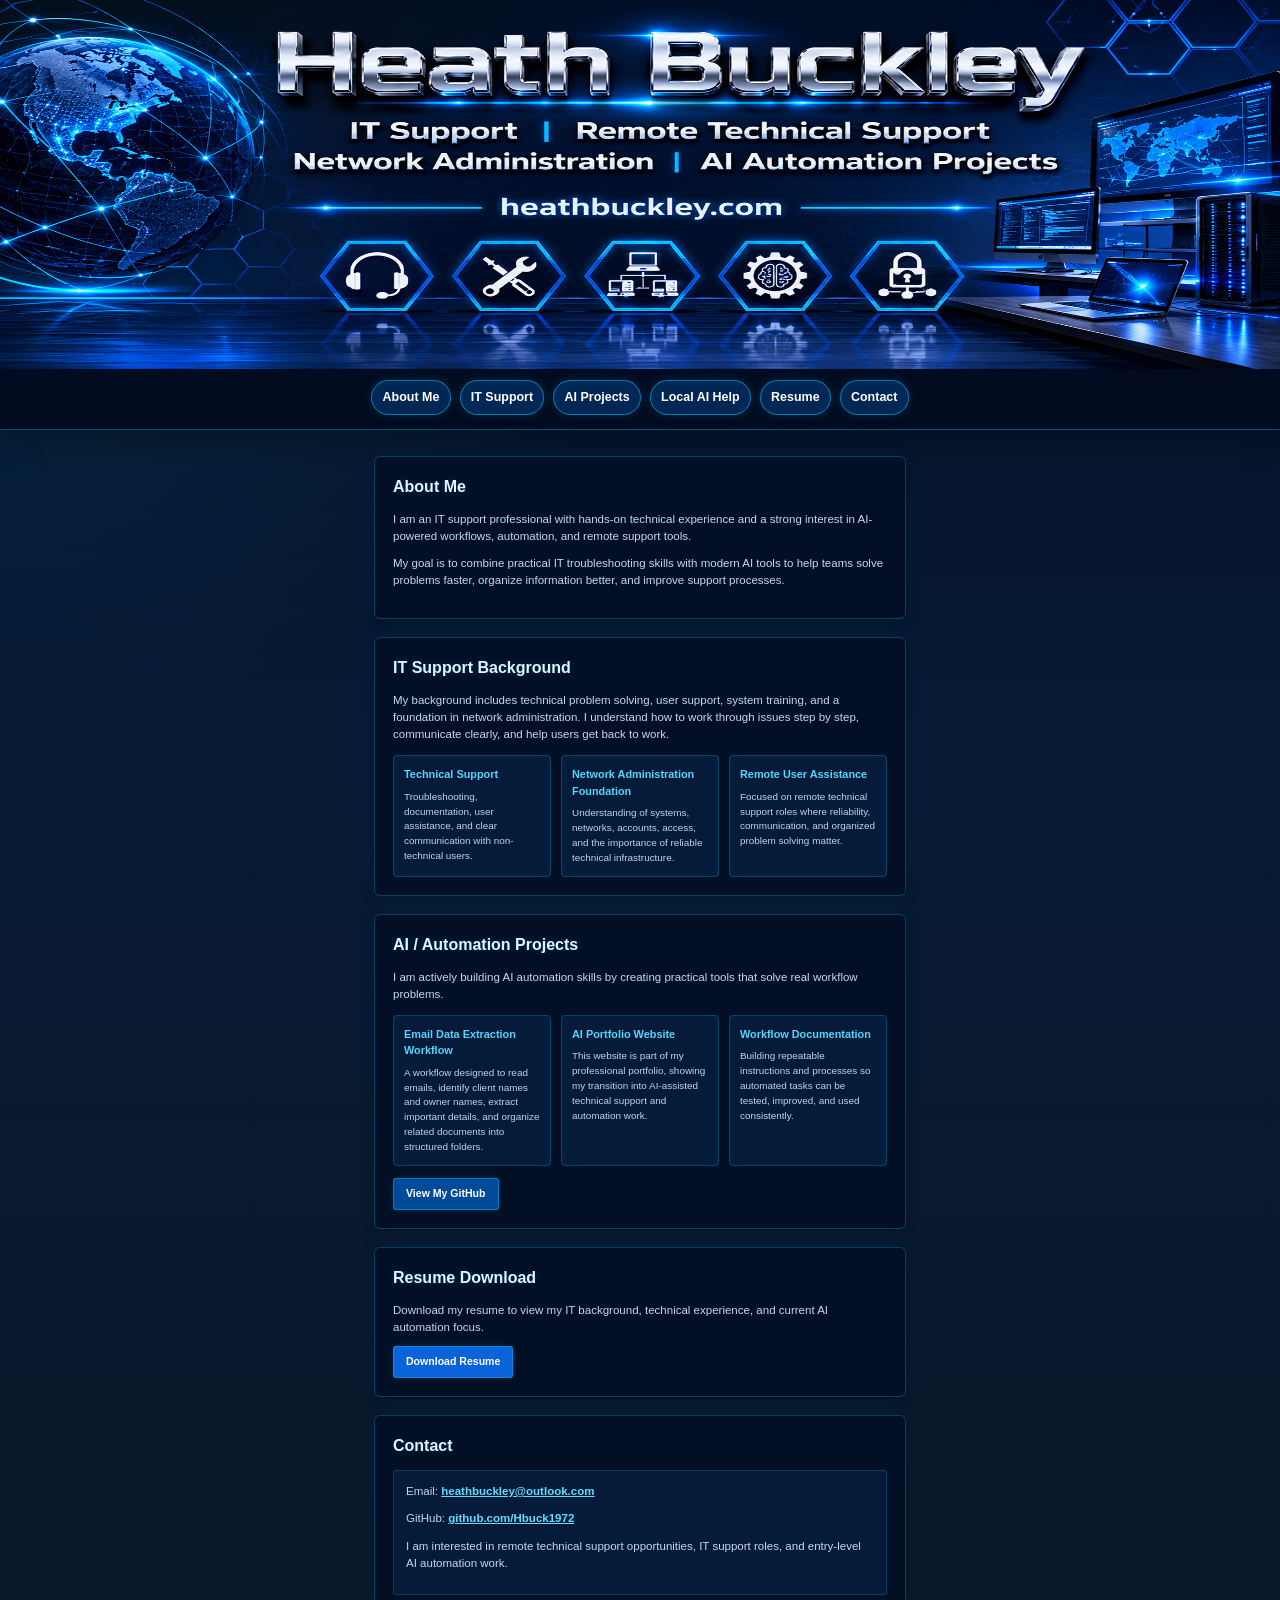
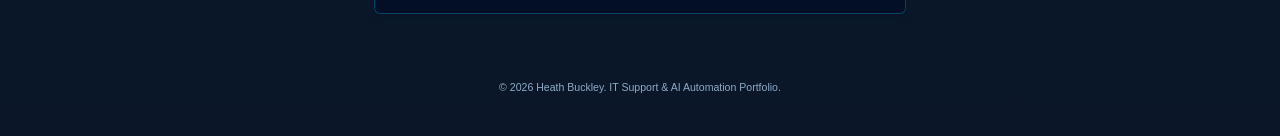
<file: index.html>
<!DOCTYPE html>
<html lang="en">
<head>
  <meta charset="UTF-8" />
  <meta name="viewport" content="width=device-width, initial-scale=1.0" />
  <title>Heath Buckley | IT Support & AI Automation</title>
  <style>
    * {
      box-sizing: border-box;
      margin: 0;
      padding: 0;
    }

    html {
      scroll-behavior: smooth;
    }

    body {
      font-family: Arial, Helvetica, sans-serif;
      line-height: 1.5;
      background:
        radial-gradient(circle at top left, rgba(0, 195, 255, 0.14), transparent 34%),
        linear-gradient(180deg, #020b1f 0%, #071a34 42%, #0b1728 100%);
      color: #dcecff;
      min-height: 100vh;
    }

    /*
      Responsive approved header:
      The header image width follows the browser width.
      The height is controlled by the approved aspect ratio, so it shrinks
      and grows without changing the header/menu proportions.
    */
    .site-header {
      background: #020b1f;
      text-align: center;
      border-bottom: 1px solid rgba(0, 195, 255, 0.4);
      box-shadow: 0 8px 28px rgba(0, 0, 0, 0.28);
    }

    .header-card {
      display: block;
      width: 100%;
      aspect-ratio: 1983 / 571;
      object-fit: fill;
      object-position: center;
    }

    /*
      Menu also scales slightly with the browser width.
      This keeps the approved header/menu ratio from feeling too large on smaller screens.
    */
    .main-nav {
      display: flex;
      justify-content: center;
      flex-wrap: wrap;
      gap: clamp(7px, 0.7vw, 11px);
      padding:
        clamp(10px, 0.9vw, 14px)
        clamp(10px, 0.8vw, 13px)
        clamp(12px, 1.1vw, 18px);
      background: #020b1f;
    }

    .main-nav a {
      color: #ffffff;
      text-decoration: none;
      font-weight: 700;
      font-size: clamp(0.78rem, 0.9vw, 0.95rem);
      padding:
        clamp(6px, 0.55vw, 8px)
        clamp(10px, 0.8vw, 14px);
      border: 1px solid rgba(0, 195, 255, 0.55);
      border-radius: 999px;
      background: rgba(0, 80, 160, 0.42);
      box-shadow: 0 0 12px rgba(0, 195, 255, 0.15);
    }

    .main-nav a:hover {
      background: rgba(0, 195, 255, 0.28);
    }

    /*
      Body keeps the original compact format, but uses responsive width.
      When the browser gets narrower, the body and header both shrink smoothly.
    */
    .body-wrap {
      width: min(92vw, 560px);
      margin: clamp(20px, 2vw, 28px) auto 42px;
      padding: 0 14px;
    }

    .body-card {
      background: rgba(3, 15, 37, 0.94);
      border: 1px solid rgba(0, 195, 255, 0.28);
      border-radius: 6px;
      box-shadow:
        0 2px 9px rgba(0, 0, 0, 0.35),
        0 0 18px rgba(0, 195, 255, 0.08);
      margin-bottom: 18px;
      padding: 18px;
    }

    .body-card h2 {
      color: #dff5ff;
      font-size: 1rem;
      margin-bottom: 12px;
      font-weight: 800;
      text-shadow: 0 0 8px rgba(0, 195, 255, 0.22);
    }

    .body-card p {
      font-size: 0.72rem;
      margin-bottom: 10px;
      color: #c4d8ef;
    }

    .mini-grid {
      display: grid;
      grid-template-columns: repeat(3, 1fr);
      gap: 10px;
      margin-top: 12px;
    }

    .mini-card {
      border: 1px solid rgba(0, 195, 255, 0.24);
      border-radius: 4px;
      padding: 10px;
      min-height: 95px;
      background: rgba(8, 31, 64, 0.82);
      box-shadow: inset 0 0 12px rgba(0, 195, 255, 0.05);
    }

    .mini-card h3 {
      color: #51d6ff;
      font-size: 0.68rem;
      margin-bottom: 7px;
      font-weight: 800;
    }

    .mini-card p {
      font-size: 0.62rem;
      margin-bottom: 0;
      color: #bfd4ea;
    }

    .button-row {
      margin-top: 12px;
    }

    .button {
      display: inline-block;
      background: rgba(0, 80, 160, 0.95);
      color: #ffffff;
      text-decoration: none;
      padding: 7px 12px;
      border-radius: 3px;
      font-size: 0.66rem;
      font-weight: 800;
      border: 1px solid rgba(0, 195, 255, 0.42);
      box-shadow: 0 0 10px rgba(0, 195, 255, 0.12);
    }

    .button:hover {
      background: rgba(0, 125, 210, 0.95);
    }

    .button.blue {
      background: #0a63d8;
    }

    .contact-box {
      background: rgba(8, 31, 64, 0.82);
      border: 1px solid rgba(0, 195, 255, 0.2);
      padding: 12px;
      border-radius: 3px;
      font-size: 0.7rem;
    }

    .contact-box a {
      color: #61dcff;
      font-weight: 700;
    }

    footer {
      text-align: center;
      padding: 24px 16px 40px;
      color: #8eabc6;
      font-size: 0.66rem;
    }

    @media (max-width: 700px) {
      .body-wrap {
        width: 94vw;
        padding: 0 10px;
      }

      .mini-grid {
        grid-template-columns: 1fr;
      }

      .body-card {
        padding: 16px;
      }

      .body-card p {
        font-size: 0.82rem;
      }

      .mini-card h3 {
        font-size: 0.78rem;
      }

      .mini-card p {
        font-size: 0.74rem;
      }
    }
  </style>
</head>
<body>
  <header class="site-header">
    <img
      src="heathbuckley-header.png"
      alt="Heath Buckley - IT Support, Remote Technical Support, Network Administration, AI Automation Projects"
      class="header-card"
    />

    <nav class="main-nav">
      <a href="#about">About Me</a>
      <a href="#it-support">IT Support</a>
      <a href="#ai-projects">AI Projects</a>
      <a href="local-ai-help.html">Local AI Help</a>
      <a href="#resume">Resume</a>
      <a href="#contact">Contact</a>
    </nav>
  </header>

  <main class="body-wrap">
    <section id="about" class="body-card">
      <h2>About Me</h2>
      <p>
        I am an IT support professional with hands-on technical experience and a strong interest in AI-powered workflows,
        automation, and remote support tools.
      </p>
      <p>
        My goal is to combine practical IT troubleshooting skills with modern AI tools to help teams solve problems faster,
        organize information better, and improve support processes.
      </p>
    </section>

    <section id="it-support" class="body-card">
      <h2>IT Support Background</h2>
      <p>
        My background includes technical problem solving, user support, system training, and a foundation in network administration.
        I understand how to work through issues step by step, communicate clearly, and help users get back to work.
      </p>

      <div class="mini-grid">
        <div class="mini-card">
          <h3>Technical Support</h3>
          <p>Troubleshooting, documentation, user assistance, and clear communication with non-technical users.</p>
        </div>

        <div class="mini-card">
          <h3>Network Administration Foundation</h3>
          <p>Understanding of systems, networks, accounts, access, and the importance of reliable technical infrastructure.</p>
        </div>

        <div class="mini-card">
          <h3>Remote User Assistance</h3>
          <p>Focused on remote technical support roles where reliability, communication, and organized problem solving matter.</p>
        </div>
      </div>
    </section>

    <section id="ai-projects" class="body-card">
      <h2>AI / Automation Projects</h2>
      <p>
        I am actively building AI automation skills by creating practical tools that solve real workflow problems.
      </p>

      <div class="mini-grid">
        <div class="mini-card">
          <h3>Email Data Extraction Workflow</h3>
          <p>A workflow designed to read emails, identify client names and owner names, extract important details, and organize related documents into structured folders.</p>
        </div>

        <div class="mini-card">
          <h3>AI Portfolio Website</h3>
          <p>This website is part of my professional portfolio, showing my transition into AI-assisted technical support and automation work.</p>
        </div>

        <div class="mini-card">
          <h3>Workflow Documentation</h3>
          <p>Building repeatable instructions and processes so automated tasks can be tested, improved, and used consistently.</p>
        </div>
      </div>

      <div class="button-row">
        <a class="button" href="https://github.com/Hbuck1972">View My GitHub</a>
      </div>
    </section>

    <section id="resume" class="body-card">
      <h2>Resume Download</h2>
      <p>
        Download my resume to view my IT background, technical experience, and current AI automation focus.
      </p>
      <a class="button blue" href="Heath_Buckley_Resume.pdf">Download Resume</a>
    </section>

    <section id="contact" class="body-card">
      <h2>Contact</h2>
      <div class="contact-box">
        <p>Email: <a href="mailto:heathbuckley@outlook.com">heathbuckley@outlook.com</a></p>
        <p>GitHub: <a href="https://github.com/Hbuck1972">github.com/Hbuck1972</a></p>
        <p>I am interested in remote technical support opportunities, IT support roles, and entry-level AI automation work.</p>
      </div>
    </section>
  </main>

  <footer>
    <p>&copy; 2026 Heath Buckley. IT Support &amp; AI Automation Portfolio.</p>
  </footer>
</body>
</html>
</file>
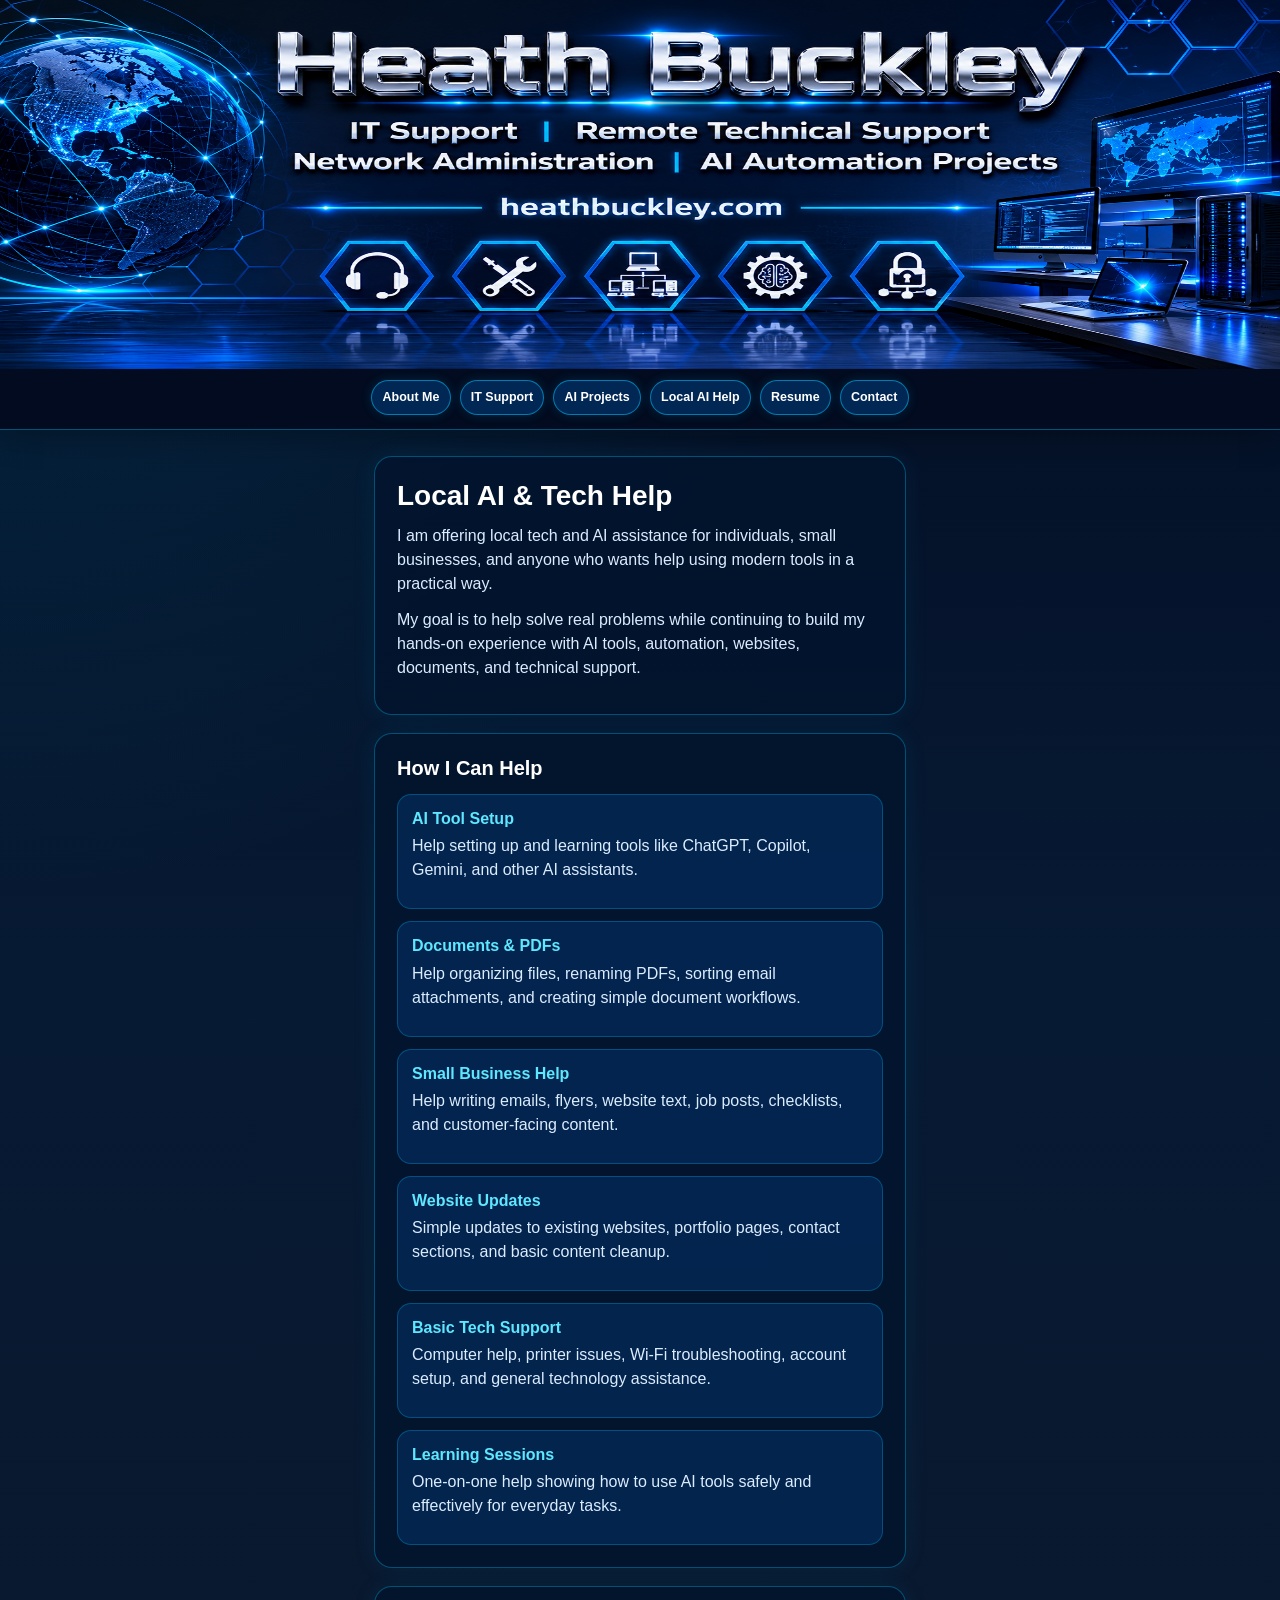
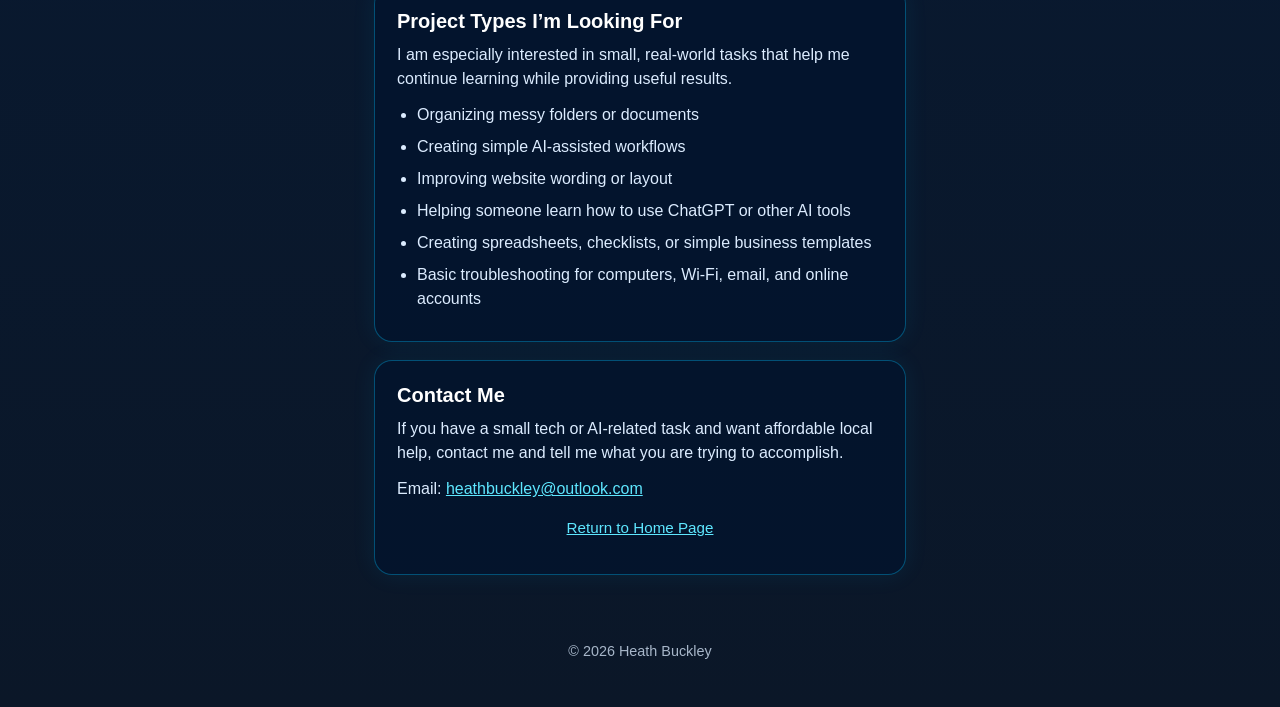
<file: local-ai-help.html>
<!DOCTYPE html>
<html lang="en">
<head>
  <meta charset="UTF-8" />
  <meta name="viewport" content="width=device-width, initial-scale=1.0" />
  <title>Local AI Help | Heath Buckley</title>

  <style>
    * {
      box-sizing: border-box;
      margin: 0;
      padding: 0;
    }

    html {
      scroll-behavior: smooth;
    }

    body {
      font-family: Arial, Helvetica, sans-serif;
      line-height: 1.5;
      background:
        radial-gradient(circle at top left, rgba(0, 195, 255, 0.14), transparent 34%),
        linear-gradient(180deg, #020b1f 0%, #071a34 42%, #0b1728 100%);
      color: #dcecff;
      min-height: 100vh;
    }

    .site-header {
      background: #020b1f;
      text-align: center;
      border-bottom: 1px solid rgba(0, 195, 255, 0.4);
      box-shadow: 0 8px 28px rgba(0, 0, 0, 0.28);
    }

    .header-card {
      display: block;
      width: 100%;
      aspect-ratio: 1983 / 571;
      object-fit: fill;
      object-position: center;
    }

    .main-nav {
      display: flex;
      justify-content: center;
      flex-wrap: wrap;
      gap: clamp(7px, 0.7vw, 11px);
      padding:
        clamp(10px, 0.9vw, 14px)
        clamp(10px, 0.8vw, 13px)
        clamp(12px, 1.1vw, 18px);
      background: #020b1f;
    }

    .main-nav a {
      color: #ffffff;
      text-decoration: none;
      font-weight: 700;
      font-size: clamp(0.78rem, 0.9vw, 0.95rem);
      padding:
        clamp(6px, 0.55vw, 8px)
        clamp(10px, 0.8vw, 14px);
      border: 1px solid rgba(0, 195, 255, 0.55);
      border-radius: 999px;
      background: rgba(0, 80, 160, 0.42);
      box-shadow: 0 0 12px rgba(0, 195, 255, 0.15);
    }

    .main-nav a:hover {
      background: rgba(0, 195, 255, 0.28);
    }

    .body-wrap {
      width: min(92vw, 560px);
      margin: clamp(20px, 2vw, 28px) auto 42px;
      padding: 0 14px;
    }

    .body-card {
      background: rgba(3, 20, 46, 0.82);
      border: 1px solid rgba(0, 195, 255, 0.35);
      border-radius: 18px;
      padding: 22px;
      margin-bottom: 18px;
      box-shadow: 0 0 24px rgba(0, 195, 255, 0.08);
    }

    h1, h2, h3 {
      color: #ffffff;
      line-height: 1.2;
    }

    h1 {
      font-size: 1.75rem;
      margin-bottom: 12px;
    }

    h2 {
      font-size: 1.25rem;
      margin-bottom: 10px;
    }

    h3 {
      color: #5ee7ff;
      font-size: 1rem;
      margin-bottom: 6px;
    }

    p {
      margin-bottom: 12px;
    }

    ul {
      margin-left: 20px;
      margin-top: 10px;
    }

    li {
      margin-bottom: 8px;
    }

    a {
      color: #5ee7ff;
    }

    .mini-grid {
      display: grid;
      grid-template-columns: 1fr;
      gap: 12px;
      margin-top: 14px;
    }

    .mini-card {
      background: rgba(0, 80, 160, 0.28);
      border: 1px solid rgba(0, 195, 255, 0.28);
      border-radius: 14px;
      padding: 14px;
    }

    .back-note {
      text-align: center;
      margin-top: 16px;
      font-size: 0.95rem;
    }

    footer {
      text-align: center;
      padding: 24px 14px 32px;
      color: rgba(220, 236, 255, 0.75);
      font-size: 0.9rem;
    }
  </style>
</head>

<body>

  <header class="site-header">
    <img
      src="heathbuckley-header.png"
      alt="Heath Buckley - IT Support, Remote Technical Support, Network Administration, AI Automation Projects"
      class="header-card"
    />

    <nav class="main-nav">
      <a href="index.html#about">About Me</a>
      <a href="index.html#it-support">IT Support</a>
      <a href="index.html#ai-projects">AI Projects</a>
      <a href="local-ai-help.html">Local AI Help</a>
      <a href="index.html#resume">Resume</a>
      <a href="index.html#contact">Contact</a>
    </nav>
  </header>

  <main class="body-wrap">

    <section class="body-card">
      <h1>Local AI & Tech Help</h1>

      <p>
        I am offering local tech and AI assistance for individuals, small businesses,
        and anyone who wants help using modern tools in a practical way.
      </p>

      <p>
        My goal is to help solve real problems while continuing to build my hands-on
        experience with AI tools, automation, websites, documents, and technical support.
      </p>
    </section>

    <section class="body-card">
      <h2>How I Can Help</h2>

      <div class="mini-grid">
        <div class="mini-card">
          <h3>AI Tool Setup</h3>
          <p>
            Help setting up and learning tools like ChatGPT, Copilot, Gemini,
            and other AI assistants.
          </p>
        </div>

        <div class="mini-card">
          <h3>Documents & PDFs</h3>
          <p>
            Help organizing files, renaming PDFs, sorting email attachments,
            and creating simple document workflows.
          </p>
        </div>

        <div class="mini-card">
          <h3>Small Business Help</h3>
          <p>
            Help writing emails, flyers, website text, job posts, checklists,
            and customer-facing content.
          </p>
        </div>

        <div class="mini-card">
          <h3>Website Updates</h3>
          <p>
            Simple updates to existing websites, portfolio pages, contact sections,
            and basic content cleanup.
          </p>
        </div>

        <div class="mini-card">
          <h3>Basic Tech Support</h3>
          <p>
            Computer help, printer issues, Wi-Fi troubleshooting, account setup,
            and general technology assistance.
          </p>
        </div>

        <div class="mini-card">
          <h3>Learning Sessions</h3>
          <p>
            One-on-one help showing how to use AI tools safely and effectively
            for everyday tasks.
          </p>
        </div>
      </div>
    </section>

    <section class="body-card">
      <h2>Project Types I’m Looking For</h2>

      <p>
        I am especially interested in small, real-world tasks that help me continue
        learning while providing useful results.
      </p>

      <ul>
        <li>Organizing messy folders or documents</li>
        <li>Creating simple AI-assisted workflows</li>
        <li>Improving website wording or layout</li>
        <li>Helping someone learn how to use ChatGPT or other AI tools</li>
        <li>Creating spreadsheets, checklists, or simple business templates</li>
        <li>Basic troubleshooting for computers, Wi-Fi, email, and online accounts</li>
      </ul>
    </section>

    <section class="body-card">
      <h2>Contact Me</h2>

      <p>
        If you have a small tech or AI-related task and want affordable local help,
        contact me and tell me what you are trying to accomplish.
      </p>

      <p>
        Email:
        <a href="mailto:heathbuckley@outlook.com">heathbuckley@outlook.com</a>
      </p>

      <p class="back-note">
        <a href="index.html">Return to Home Page</a>
      </p>
    </section>

  </main>

  <footer>
    <p>&copy; 2026 Heath Buckley</p>
  </footer>

</body>
</html>
</file>
